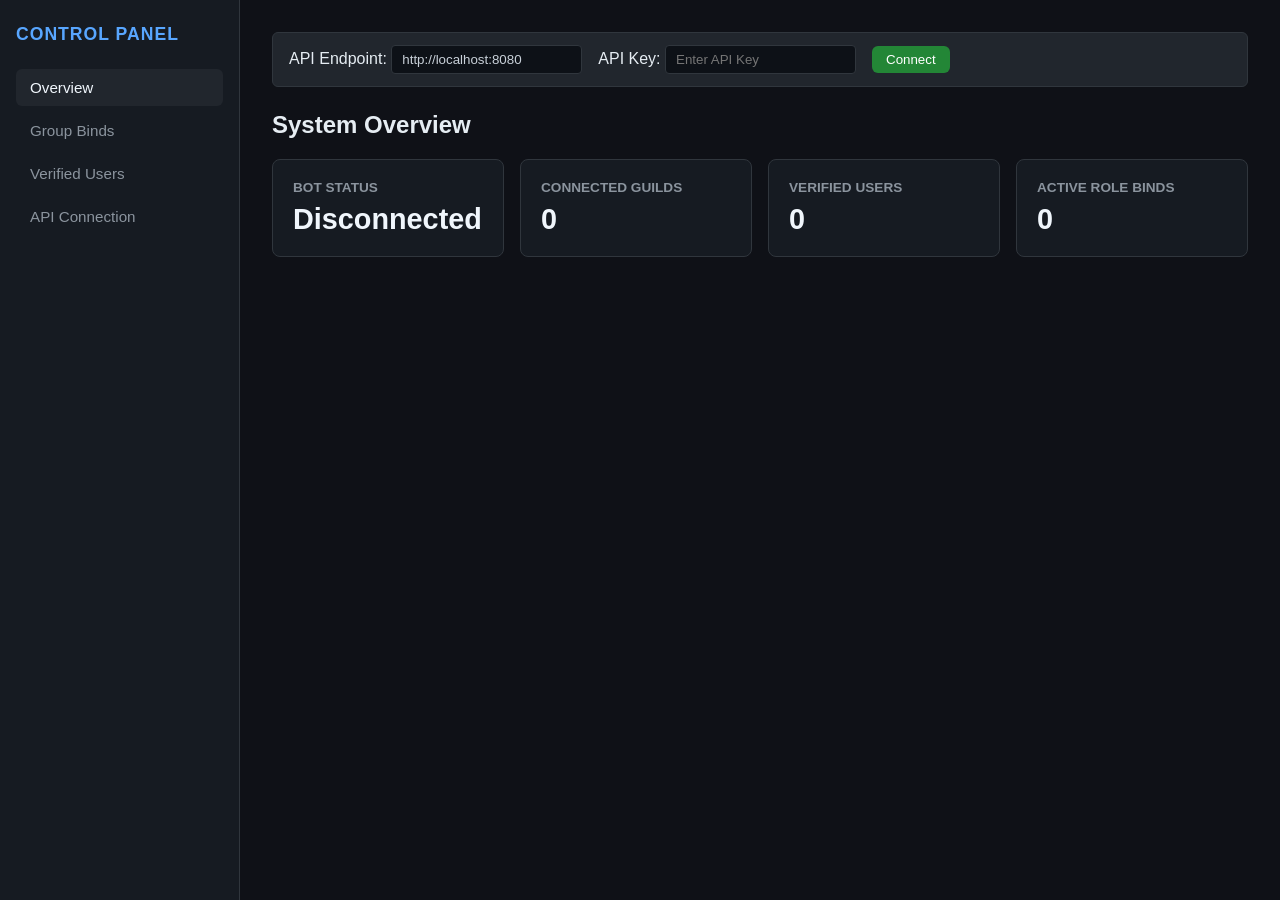
<file: index.html>
<!DOCTYPE html>
<html lang="en">
<head>
    <meta charset="UTF-8">
    <meta name="viewport" content="width=device-width, initial-scale=1.0">
    <title>Verification Bot Dashboard</title>
    <link rel="stylesheet" href="./style.css">
</head>
<body>
    <div class="sidebar">
        <h2>Control Panel</h2>
        <nav>
            <button class="nav-btn active" onclick="switchTab('overview', this)">Overview</button>
            <button class="nav-btn" onclick="switchTab('binds', this)">Group Binds</button>
            <button class="nav-btn" onclick="switchTab('users', this)">Verified Users</button>
            <button class="nav-btn" onclick="switchTab('settings', this)">API Connection</button>
        </nav>
    </div>

    <main class="content">
        <section id="settings-banner" class="banner">
            <label>API Endpoint: <input type="text" id="api-url" placeholder="http://YOUR_SERVER_IP:8080"></label>
            <label>API Key: <input type="password" id="api-key" placeholder="Enter API Key"></label>
            <button onclick="saveConnectionSettings()">Connect</button>
            <span id="connection-status" class="status-indicator"></span>
        </section>

        <section id="tab-overview" class="tab-content active">
            <h1>System Overview</h1>
            <div class="stats-grid">
                <div class="card"><h3>Bot Status</h3><p id="stat-bot-name">Disconnected</p></div>
                <div class="card"><h3>Connected Guilds</h3><p id="stat-guilds">0</p></div>
                <div class="card"><h3>Verified Users</h3><p id="stat-users">0</p></div>
                <div class="card"><h3>Active Role Binds</h3><p id="stat-binds">0</p></div>
            </div>
        </section>

        <section id="tab-binds" class="tab-content">
            <h1>Active Group Role Binds</h1>
            <table class="data-table">
                <thead>
                    <tr>
                        <th>ID</th>
                        <th>Guild ID</th>
                        <th>Roblox Group ID</th>
                        <th>Min Rank</th>
                        <th>Max Rank</th>
                        <th>Discord Role ID</th>
                        <th>Action</th>
                    </tr>
                </thead>
                <tbody id="binds-table-body">
                    <tr><td colspan="7">Connect API to view binds.</td></tr>
                </tbody>
            </table>
        </section>

        <section id="tab-users" class="tab-content">
            <h1>Verified Members</h1>
            <table class="data-table">
                <thead>
                    <tr>
                        <th>Discord ID</th>
                        <th>Roblox ID</th>
                        <th>Roblox Username</th>
                    </tr>
                </thead>
                <tbody id="users-table-body">
                    <tr><td colspan="3">Connect API to view verified members.</td></tr>
                </tbody>
            </table>
        </section>

        <section id="tab-settings" class="tab-content">
            <h1>Connection Configuration</h1>
            <div class="card settings-card">
                <p>Configure the connection to your hosted Python Bot API backend.</p>
                <div class="form-group">
                    <label>Server Base URL:</label>
                    <input type="text" id="config-api-url" placeholder="http://127.0.0.1:8080">
                </div>
                <div class="form-group">
                    <label>Secret API Key:</label>
                    <input type="password" id="config-api-key">
                </div>
                <button onclick="saveConnectionSettings()">Save & Test Connection</button>
            </div>
        </section>
    </main>

    <script src="./app.js"></script>
</body>
</html>
</file>
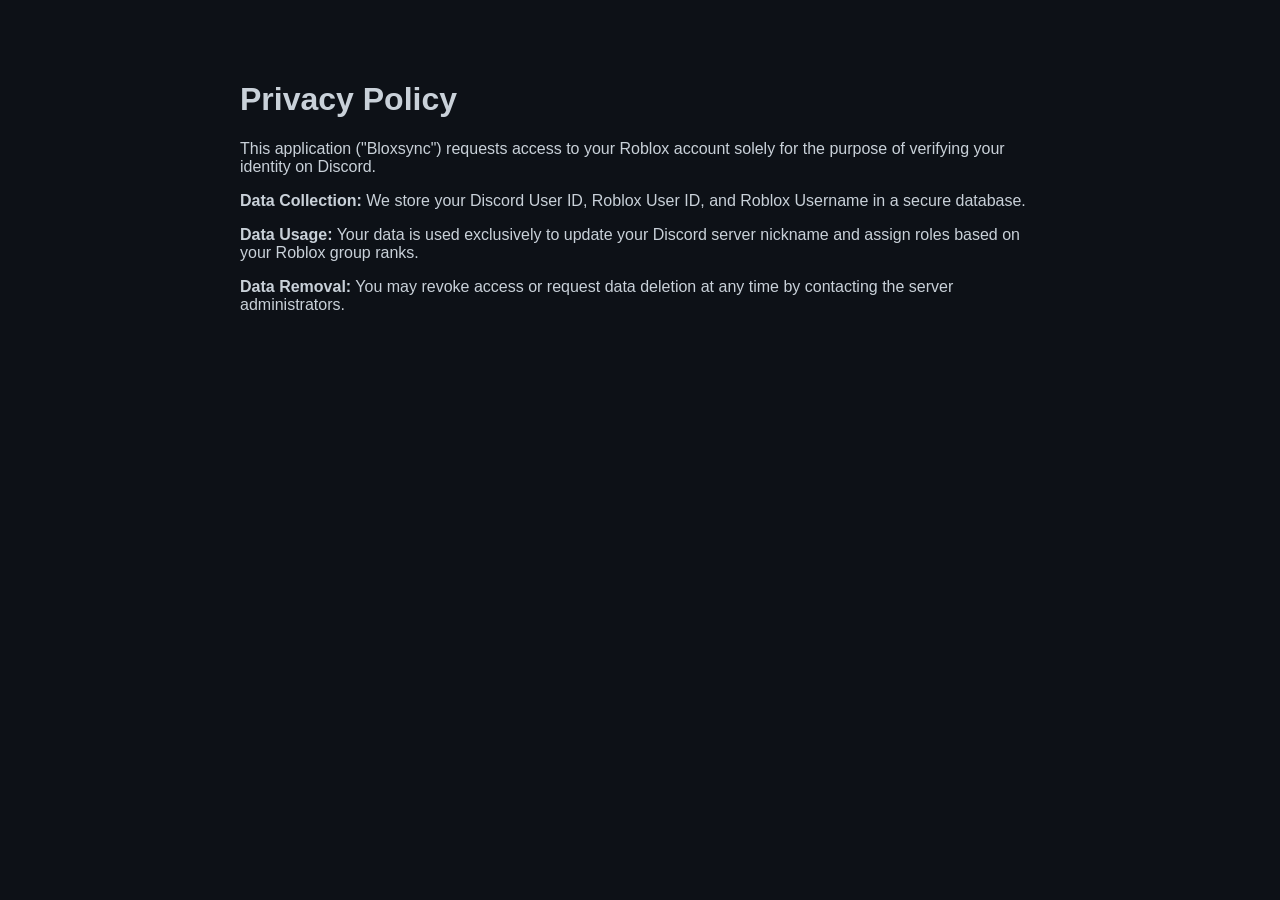
<file: privacy.html>
<!DOCTYPE html>
<html lang="en">
<head>
    <meta charset="UTF-8">
    <title>Privacy Policy</title>
    <style>body { font-family: sans-serif; max-width: 800px; margin: 40px auto; padding: 20px; background: #0d1117; color: #c9d1d9; }</style>
</head>
<body>
    <h1>Privacy Policy</h1>
    <p>This application ("Bloxsync") requests access to your Roblox account solely for the purpose of verifying your identity on Discord.</p>
    <p><strong>Data Collection:</strong> We store your Discord User ID, Roblox User ID, and Roblox Username in a secure database.</p>
    <p><strong>Data Usage:</strong> Your data is used exclusively to update your Discord server nickname and assign roles based on your Roblox group ranks.</p>
    <p><strong>Data Removal:</strong> You may revoke access or request data deletion at any time by contacting the server administrators.</p>
</body>
</html>
</file>
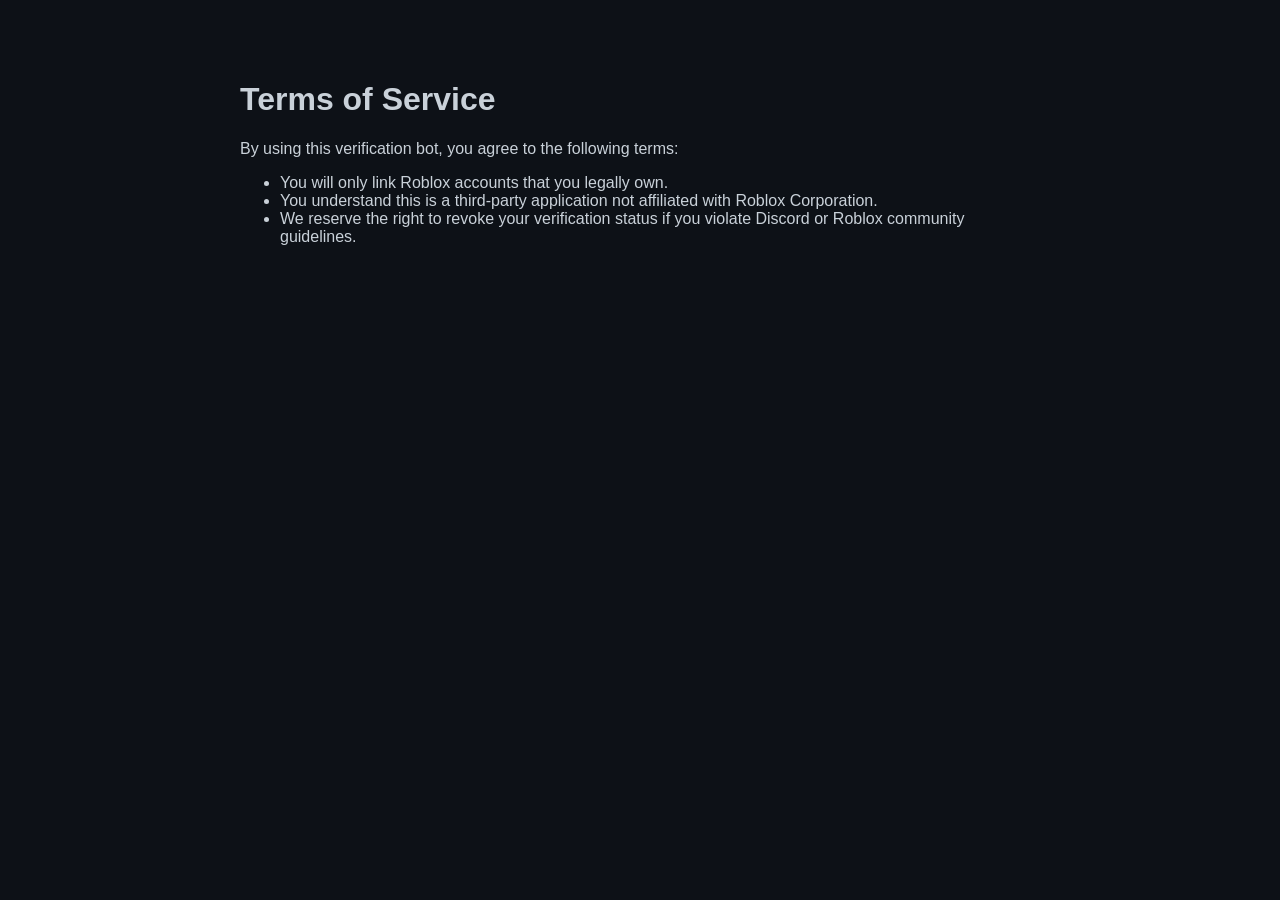
<file: terms.html>
<!DOCTYPE html>
<html lang="en">
<head>
    <meta charset="UTF-8">
    <title>Terms of Service</title>
    <style>body { font-family: sans-serif; max-width: 800px; margin: 40px auto; padding: 20px; background: #0d1117; color: #c9d1d9; }</style>
</head>
<body>
    <h1>Terms of Service</h1>
    <p>By using this verification bot, you agree to the following terms:</p>
    <ul>
        <li>You will only link Roblox accounts that you legally own.</li>
        <li>You understand this is a third-party application not affiliated with Roblox Corporation.</li>
        <li>We reserve the right to revoke your verification status if you violate Discord or Roblox community guidelines.</li>
    </ul>
</body>
</html>
</file>
<file: style.css>
* {
    box-sizing: border-box;
    margin: 0;
    padding: 0;
    font-family: -apple-system, BlinkMacSystemFont, "Segoe UI", Roboto, Helvetica, Arial, sans-serif;
}

body {
    display: flex;
    min-height: 100vh;
    background-color: #0f1117;
    color: #e6edf3;
}

.sidebar {
    width: 240px;
    background-color: #161b22;
    padding: 24px 16px;
    border-right: 1px solid #30363d;
}

.sidebar h2 {
    font-size: 1.1rem;
    margin-bottom: 24px;
    color: #58a6ff;
    text-transform: uppercase;
    letter-spacing: 1px;
}

.nav-btn {
    display: block;
    width: 100%;
    padding: 10px 14px;
    background: transparent;
    border: none;
    color: #8b949e;
    text-align: left;
    font-size: 0.95rem;
    cursor: pointer;
    border-radius: 6px;
    margin-bottom: 6px;
    transition: background-color 0.2s;
}

.nav-btn:hover, .nav-btn.active {
    background-color: #21262d;
    color: #f0f6fc;
}

.content {
    flex: 1;
    padding: 32px;
    overflow-y: auto;
}

.banner {
    display: flex;
    gap: 16px;
    align-items: center;
    background: #21262d;
    padding: 12px 16px;
    border-radius: 6px;
    margin-bottom: 24px;
    border: 1px solid #30363d;
    flex-wrap: wrap;
}

.banner input, .form-group input {
    background: #0d1117;
    border: 1px solid #30363d;
    color: #c9d1d9;
    padding: 6px 10px;
    border-radius: 4px;
    outline: none;
}

.banner input:focus, .form-group input:focus {
    border-color: #58a6ff;
}

button {
    background-color: #238636;
    color: #ffffff;
    border: none;
    padding: 6px 14px;
    border-radius: 6px;
    cursor: pointer;
    font-weight: 500;
    transition: background-color 0.2s;
}

button:hover {
    background-color: #2ea043;
}

.btn-danger {
    background-color: #da3633;
}

.btn-danger:hover {
    background-color: #b62324;
}

.tab-content {
    display: none;
}

.tab-content.active {
    display: block;
    animation: fadeIn 0.3s ease-in-out;
}

@keyframes fadeIn {
    from { opacity: 0; }
    to { opacity: 1; }
}

.stats-grid {
    display: grid;
    grid-template-columns: repeat(auto-fit, minmax(200px, 1fr));
    gap: 16px;
    margin-top: 20px;
}

.card {
    background-color: #161b22;
    border: 1px solid #30363d;
    padding: 20px;
    border-radius: 8px;
}

.card h3 {
    font-size: 0.85rem;
    color: #8b949e;
    text-transform: uppercase;
    margin-bottom: 8px;
}

.card p {
    font-size: 1.8rem;
    font-weight: 600;
    color: #f0f6fc;
}

.data-table {
    width: 100%;
    border-collapse: collapse;
    margin-top: 20px;
    background: #161b22;
    border: 1px solid #30363d;
    border-radius: 6px;
    overflow: hidden;
}

.data-table th, .data-table td {
    padding: 12px 16px;
    text-align: left;
    border-bottom: 1px solid #30363d;
    font-size: 0.9rem;
}

.data-table th {
    background-color: #21262d;
    color: #8b949e;
}

.settings-card {
    max-width: 500px;
    margin-top: 20px;
}

.form-group {
    margin-top: 16px;
    display: flex;
    flex-direction: column;
    gap: 6px;
}
</file>
